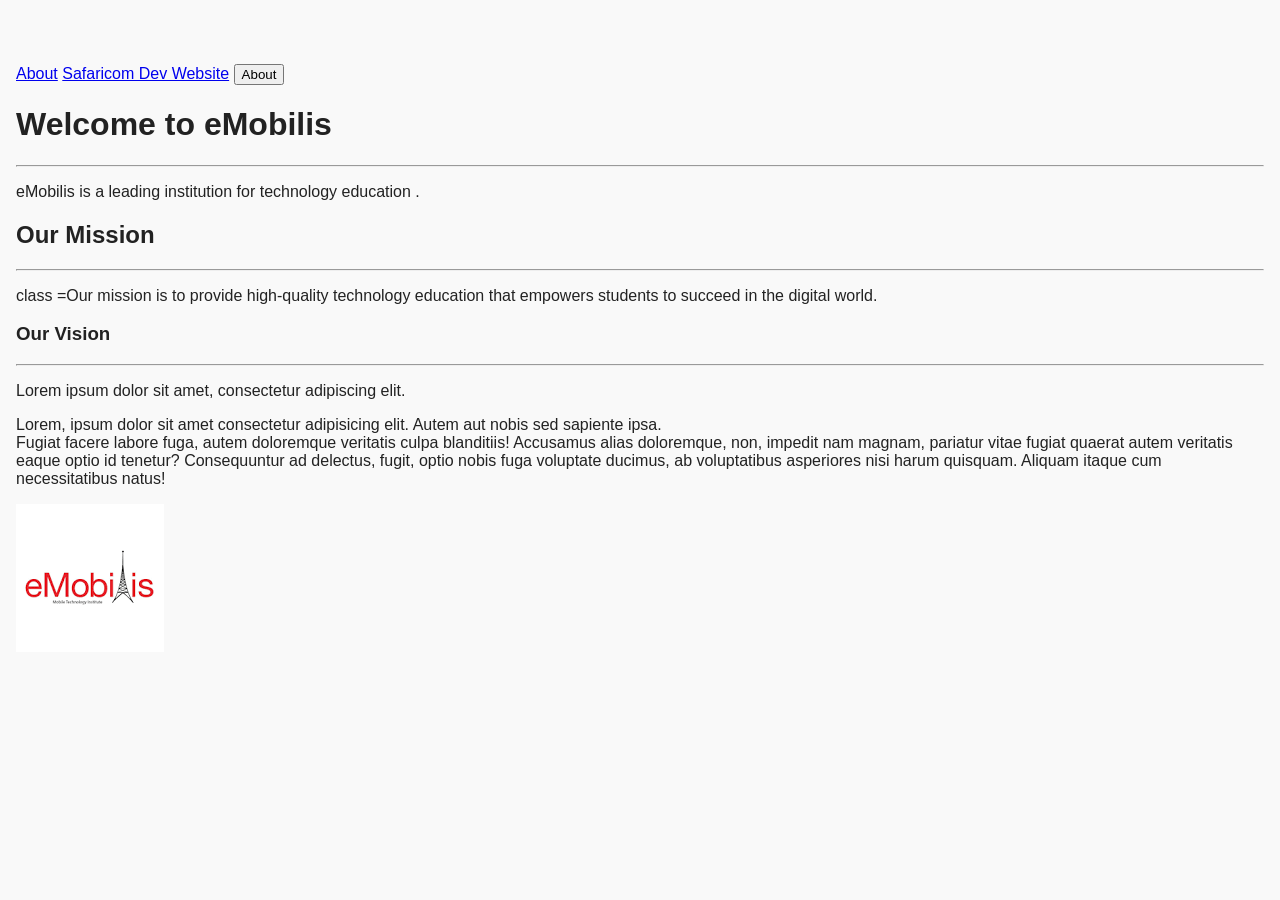
<file: index.html>
<!DOCTYPE html>
<html lang="en">
<head>
    <meta charset="UTF-8">
    <meta name="viewport" content="width=device-width, initial-scale=1.0">
    <title>Home</title>
    <link rel="stylesheet" href="assets/styles/main.css">
</head>
<body>
    <a href="about.html">About</a>
    <a href="https://developer.safaricom.co.ke/" target="_blank">Safaricom Dev Website</a>
   <button onclick="location.href='about.html'">About</button>
    <h1 class="heading">Welcome to  eMobilis</h1>
    <hr>
    <p class="first_paragraph">eMobilis is a leading institution for technology education .</p>
    <h2 class="heading">Our Mission</h2>
    <hr>
    <p> class =Our mission is to provide high-quality technology education that empowers students to succeed in the digital world.</p>
    <h3 class="heading">Our Vision</h3>
    <hr>
    <p>Lorem ipsum dolor sit amet, consectetur adipiscing elit.</p>
    <p>Lorem, ipsum dolor sit amet consectetur adipisicing elit. Autem aut nobis sed sapiente ipsa. <br> Fugiat facere labore fuga, autem doloremque veritatis culpa blanditiis! Accusamus alias doloremque, non, impedit nam magnam, pariatur vitae fugiat quaerat autem veritatis eaque optio id tenetur? Consequuntur ad delectus, fugit, optio nobis fuga voluptate ducimus, ab voluptatibus asperiores nisi harum quisquam. Aliquam itaque cum necessitatibus natus!</p>
    <img src="pictures/pics/Untitled.png" alt="School Image">
</body>
</html>
</file>
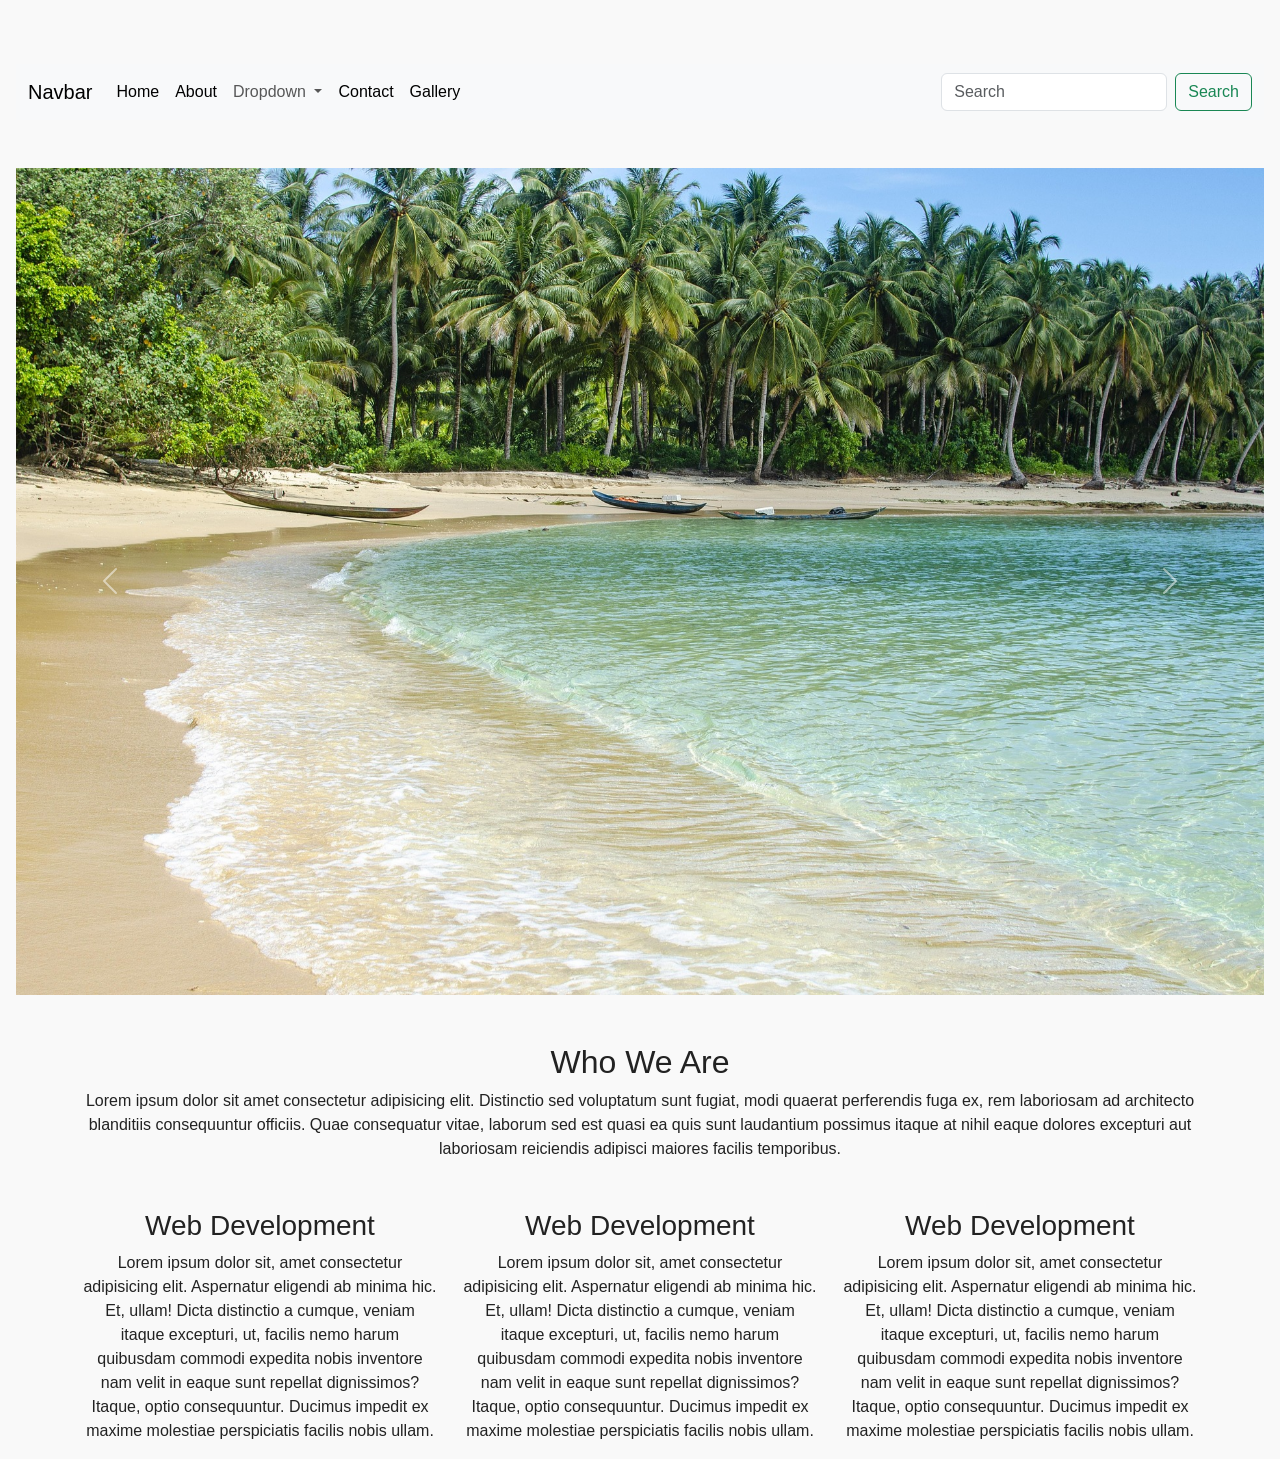
<file: bootstrap.html>
<!DOCTYPE html>
<html lang="en">
<head>
    <meta charset="UTF-8">
    <meta name="viewport" content="width=device-width, initial-scale=1.0">
    <title>Bootstrap</title>
   <link rel="stylesheet"href="assets/styles/bootstrap/css/bootstrap.css">
   <link rel="stylesheet" href="assets/styles/main.css">
</head>
<body>
    <nav class="navbar navbar-expand-lg bg-body-tertiary">
  <div class="container-fluid">
    <a class="navbar-brand" href="#">Navbar</a>
    <button class="navbar-toggler" type="button" data-bs-toggle="collapse" data-bs-target="#navbarSupportedContent" aria-controls="navbarSupportedContent" aria-expanded="false" aria-label="Toggle navigation">
      <span class="navbar-toggler-icon"></span>
    </button>
    <div class="collapse navbar-collapse" id="navbarSupportedContent">
      <ul class="navbar-nav me-auto mb-2 mb-lg-0">
        <li class="nav-item">
          <a class="nav-link active" aria-current="page" href="#">Home</a>
        </li>
        <li class="nav-item">
          <a class="nav-link active" aria-current="page" href="#">About</a>
        </li>
        <li class="nav-item dropdown">
          <a class="nav-link dropdown-toggle" href="#" role="button" data-bs-toggle="dropdown" aria-expanded="false">
            Dropdown
          </a>
          <ul class="dropdown-menu">
            <li><a class="dropdown-item" href="#">Action</a></li>
            <li><a class="dropdown-item" href="#">Another action</a></li>
            <li><hr class="dropdown-divider"></li>
            <li><a class="dropdown-item" href="#">Something else here</a></li>
          </ul>
        </li>
        <li class="nav-item">
          <a class="nav-link active" aria-current="page" href="#">Contact</a>
        </li>
        <li class="nav-item">
          <a class="nav-link active" aria-current="page" href="#">Gallery</a>
        </li>
      </ul>
      <form class="d-flex" role="search">
        <input class="form-control me-2" type="search" placeholder="Search" aria-label="Search"/>
        <button class="btn btn-outline-success" type="submit">Search</button>
      </form>
    </div>
  </div>
</nav>
<div id="carouselExample" class="carousel slide mt-5">
  <div class="carousel-inner">
    <div class="carousel-item active">
      <img src="assets/images/svensonx-indonesian-beach-4823944_1920.jpg" class="d-block w-100" alt="...">
    </div>
    <div class="carousel-item">
      <img src="assets/images/nickype-water-4029433_1920.jpg" class="d-block w-100" alt="...">
    </div>
    <div class="carousel-item">
      <img src="assets/images/web3525-palm-tree-2445107_1920.jpg" class="d-block w-100" alt="...">
    </div>
    <div class="carousel-item">
      <img src="assets/images/hans-sunrise-1959227_1920.jpg" class="d-block w-100" alt="...">
    </div>
    <div class="carousel-item">
      <img src="assets/images/kordi_vahle-cabin-2961098_1920.jpg" class="d-block w-100" alt="...">
    </div>
    <div class="carousel-item">
      <img src="assets/images/nickype-sunset-5755432_1920.jpg" class="d-block w-100" alt="...">
    </div>
  </div>
  <button class="carousel-control-prev" type="button" data-bs-target="#carouselExample" data-bs-slide="prev">
    <span class="carousel-control-prev-icon" aria-hidden="true"></span>
    <span class="visually-hidden">Previous</span>
  </button>
  <button class="carousel-control-next" type="button" data-bs-target="#carouselExample" data-bs-slide="next">
    <span class="carousel-control-next-icon" aria-hidden="true"></span>
    <span class="visually-hidden">Next</span>
  </button>
</div>
<section class="container my-5">
<h2 class="text-center">Who We Are</h2>
<p class="text-center">Lorem ipsum dolor sit amet consectetur adipisicing elit. Distinctio sed voluptatum sunt fugiat, modi quaerat perferendis fuga ex, rem laboriosam ad architecto blanditiis consequuntur officiis. Quae consequatur vitae, laborum sed est quasi ea quis sunt laudantium possimus itaque at nihil eaque dolores excepturi aut laboriosam reiciendis adipisci maiores facilis temporibus.</p>
</section>

<section>
  <div class="container">
    <div class="row">
       <div class="col-md-4 col-4 col-sm-4">
      <h3 class="text-center">Web Development</h3>
      <p class="text-center">Lorem ipsum dolor sit, amet consectetur adipisicing elit. Aspernatur eligendi ab minima hic. Et, ullam! Dicta distinctio a cumque, veniam itaque excepturi, ut, facilis nemo harum quibusdam commodi expedita nobis inventore nam velit in eaque sunt repellat dignissimos? Itaque, optio consequuntur. Ducimus impedit ex maxime molestiae perspiciatis facilis nobis ullam.</p>
    </div>
        <div class="col-md-4 col-4 col-sm-4">
      <h3 class="text-center">Web Development</h3>
      <p class="text-center">Lorem ipsum dolor sit, amet consectetur adipisicing elit. Aspernatur eligendi ab minima hic. Et, ullam! Dicta distinctio a cumque, veniam itaque excepturi, ut, facilis nemo harum quibusdam commodi expedita nobis inventore nam velit in eaque sunt repellat dignissimos? Itaque, optio consequuntur. Ducimus impedit ex maxime molestiae perspiciatis facilis nobis ullam.</p>
    </div>
        <div class="col-md-4 col-4 col-sm-4">
      <h3 class="text-center">Web Development</h3>
      <p class="text-center">Lorem ipsum dolor sit, amet consectetur adipisicing elit. Aspernatur eligendi ab minima hic. Et, ullam! Dicta distinctio a cumque, veniam itaque excepturi, ut, facilis nemo harum quibusdam commodi expedita nobis inventore nam velit in eaque sunt repellat dignissimos? Itaque, optio consequuntur. Ducimus impedit ex maxime molestiae perspiciatis facilis nobis ullam.</p>
    </div>
  </div>
</section>
<script src="assets/styles/bootstrap/js/bootstrap.bundle.js"></script>
</body>
</html>
</file>
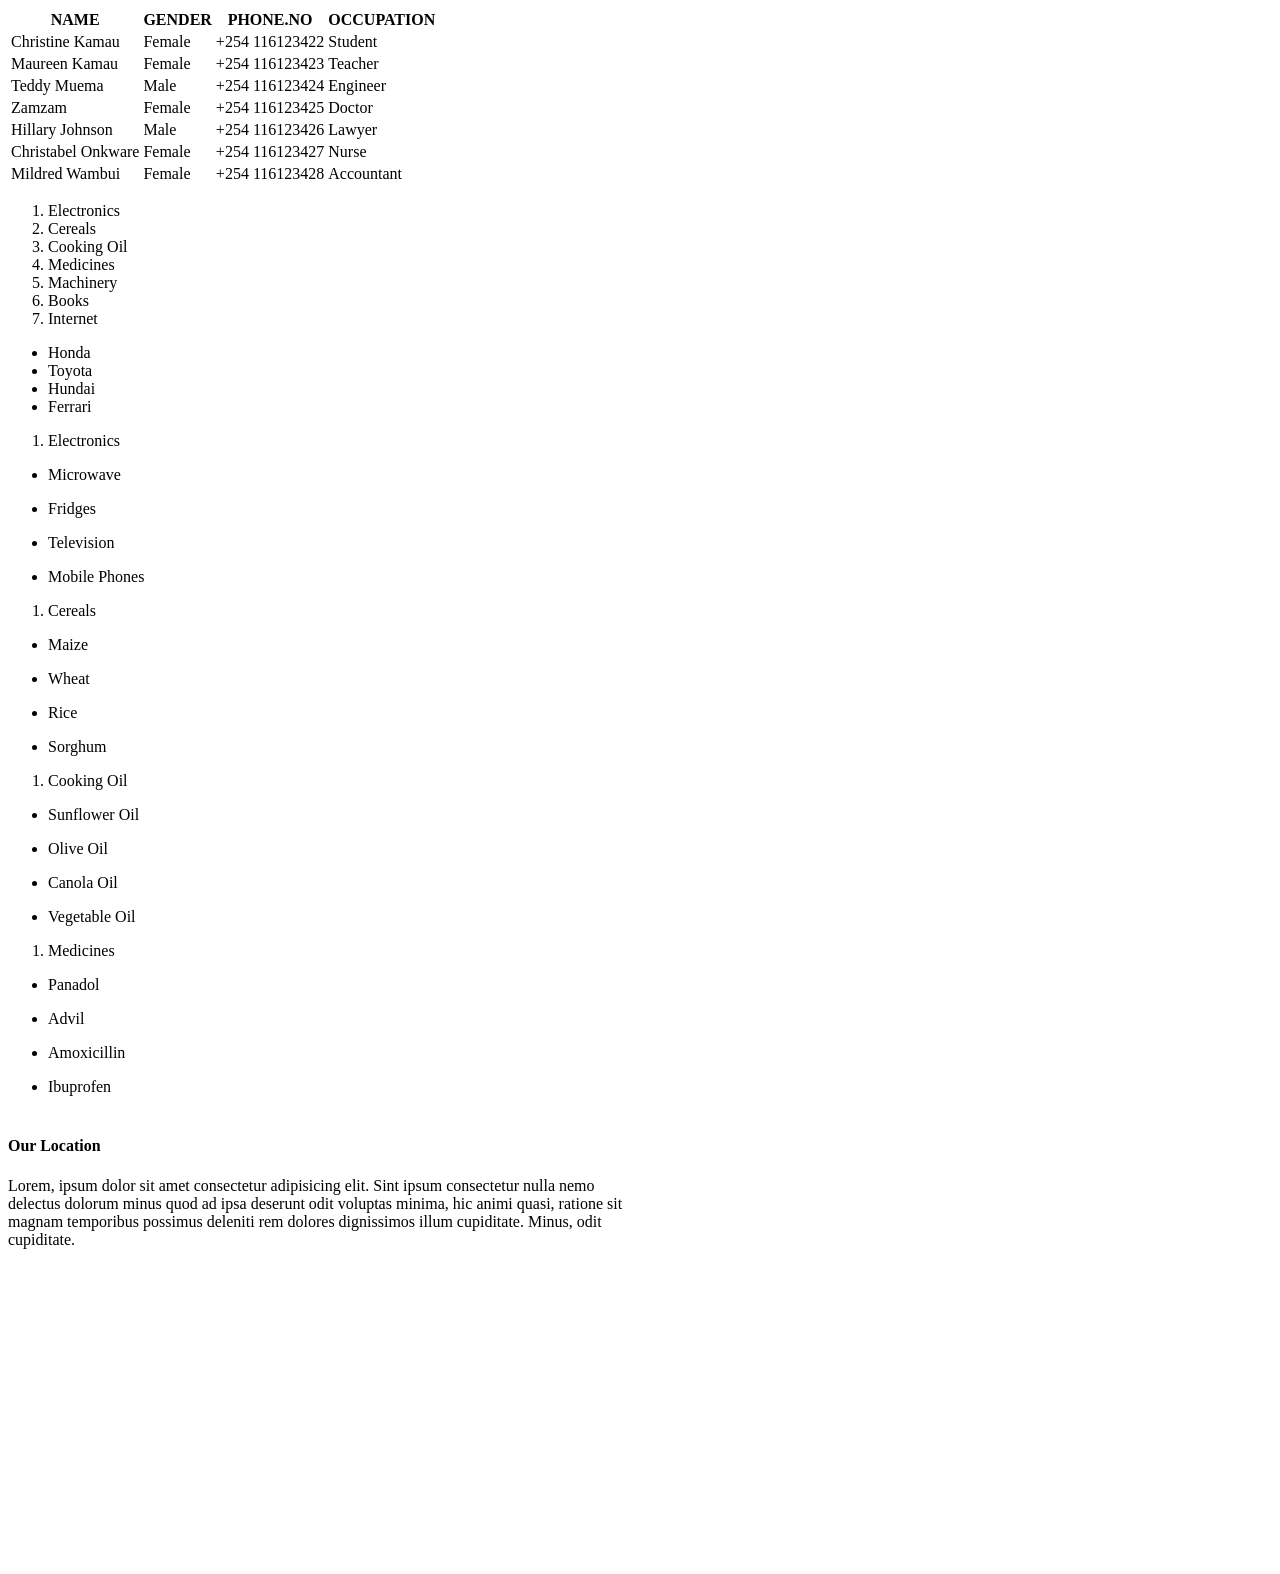
<file: contact.html>
<!DOCTYPE html>
<html lang="en">
<head>
    <meta charset="UTF-8">
    <meta name="viewport" content="width=device-width, initial-scale=1.0">
    <title>Contact</title>
    <style>
        .contact-location {
            display: flex;
            align-items: flex-start;
            justify-content: space-between;
            gap: 24px;
            margin-top: 20px;
        }

        .contact-text {
            flex: 1;
            text-align: left;
        }

        .contact-map {
            flex: 1;
            display: flex;
            justify-content: flex-end;
        }

        .contact-map iframe {
            width: 100%;
            max-width: 600px;
            height: 450px;
            border: 0;
        }
    </style>
</head>
<body>
    <table>
        <thead>
            <tr>
                <th>NAME</th>
                <th>GENDER</th>
                <th>PHONE.NO</th>
                <th>OCCUPATION</th>
            </tr>
        </thead>
        <tbody>
            <tr>
                <td> Christine Kamau</td>
                <td>Female</td>
                <td>+254 116123422</td>
                <td>Student</td>
            </tr>
             <tr>
                <td> Maureen Kamau</td>
                <td>Female</td>
                <td>+254 116123423</td>
                <td>Teacher</td>
            </tr>
             <tr>
                <td> Teddy Muema</td>
                <td>Male</td>
                <td>+254 116123424</td>
                <td>Engineer</td>
            </tr>
             <tr>
                <td> Zamzam</td>
                <td>Female</td>
                <td>+254 116123425</td>
                <td>Doctor</td>
            </tr>
             <tr>
                <td> Hillary Johnson</td>
                <td>Male</td>
                <td>+254 116123426</td>
                <td>Lawyer</td>
            </tr>
                <tr>
                <td>Christabel Onkware</td>
                <td>Female</td>
                <td>+254 116123427</td>
                <td>Nurse</td>
                </tr>
            <tr>
                <td>Mildred Wambui</td>
                <td>Female</td>
                <td>+254 116123428</td>
                <td>Accountant</td>
            </tr>
        </tbody>
    </table>
    <ol>  
        <li>Electronics </li>
        <li>Cereals</li>
        <li>Cooking Oil</li>
        <li>Medicines</li>
        <li>Machinery</li>
        <li>Books</li>
        <li>Internet</li>
    </ol>
    <ul>
        <li> Honda</li>
        <li>Toyota</li>
        <li>Hundai</li>
        <li>Ferrari</li>
    </ul>
    <ol>
        <li>Electronics</li></ol>
  <ul>
        <li>Microwave</li></ul>
        <ul>
        <li>Fridges</li></ul>
        <ul>
        <li>Television</li></ul>
        <ul>
        <li>Mobile Phones</li></ul>
     <ol>
        <li>Cereals</li>
    </ol> 
    <ul>
        <li>Maize</li></ul>
        <ul>
        <li>Wheat</li></ul>
        <ul>
        <li>Rice</li></ul>
        <ul>
        <li>Sorghum</li></ul>
     <ol>
        <li>Cooking Oil</li> 
    </ol> 
    <ul>
        <li>Sunflower Oil</li></ul>
        <ul>
        <li>Olive Oil</li></ul>
        <ul>
        <li>Canola Oil</li></ul>
        <ul>
        <li>Vegetable Oil</li></ul>
     <ol>
        <li>Medicines</li>   
     </ol>
    <ul>
        <li>Panadol</li></ul>
        <ul>
        <li>Advil</li></ul>
        <ul>
        <li>Amoxicillin</li></ul>
        <ul>
        <li>Ibuprofen</li> 
    </ul>

        <section>
            <div class="contact-location">
                <div class="contact-text">
                    <h4>Our Location</h4>
                    <p>Lorem, ipsum dolor sit amet consectetur adipisicing elit. Sint ipsum consectetur nulla nemo delectus dolorum minus quod ad ipsa deserunt odit voluptas minima, hic animi quasi, ratione sit magnam temporibus possimus deleniti rem dolores dignissimos illum cupiditate. Minus, odit cupiditate.</p>
                </div>

                <div class="contact-map">
                    <iframe src="https://www.google.com/maps/embed?pb=!1m18!1m12!1m3!1d3988.8462962785025!2d36.79813531128967!3d-1.264760798717866!2m3!1f0!2f0!3f0!3m2!1i1024!2i768!4f13.1!3m3!1m2!1s0x182f1741d28f6777%3A0xc89ebb559b0da912!2seMobilis%20Technology%20Training%20Institute!5e0!3m2!1sen!2ske!4v1780646040485!5m2!1sen!2ske" allowfullscreen="" loading="lazy" referrerpolicy="no-referrer-when-downgrade"></iframe>
                </div>
            </div>
        </section>
</body>
</html>
</file>
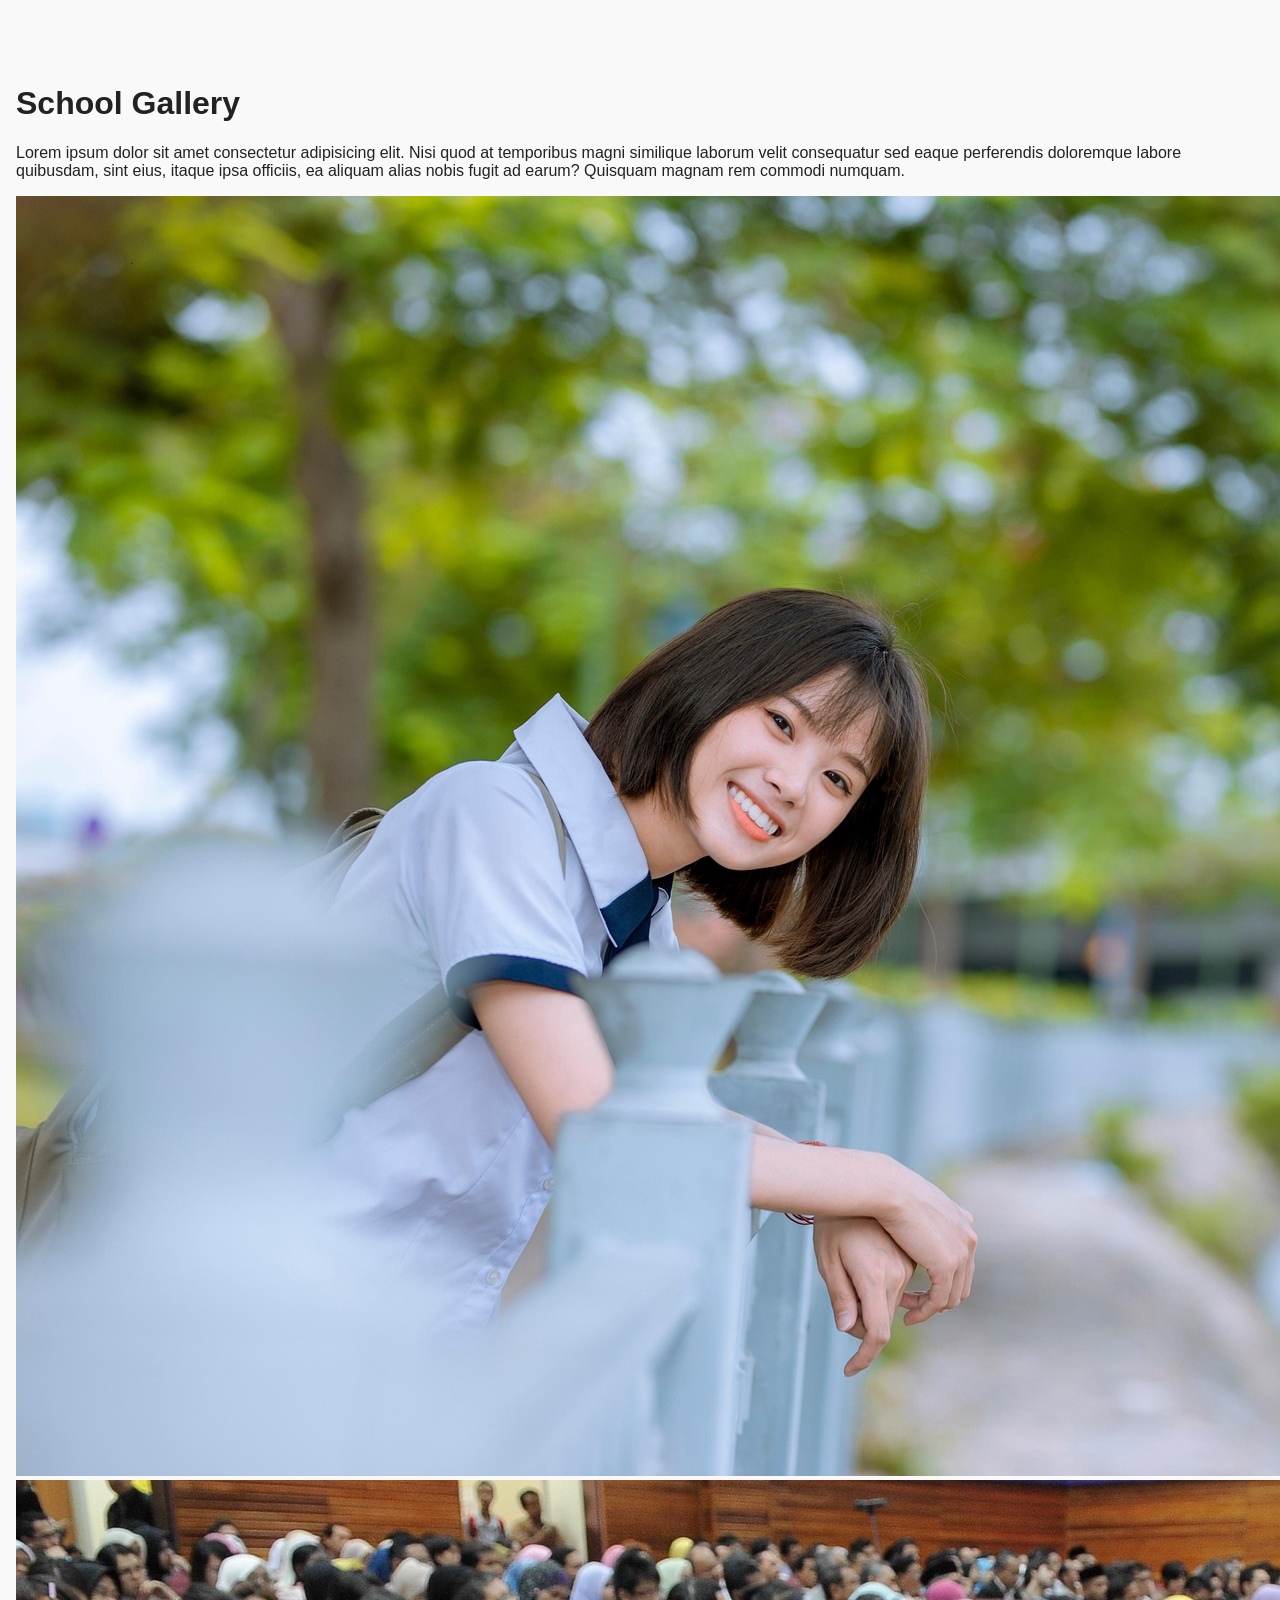
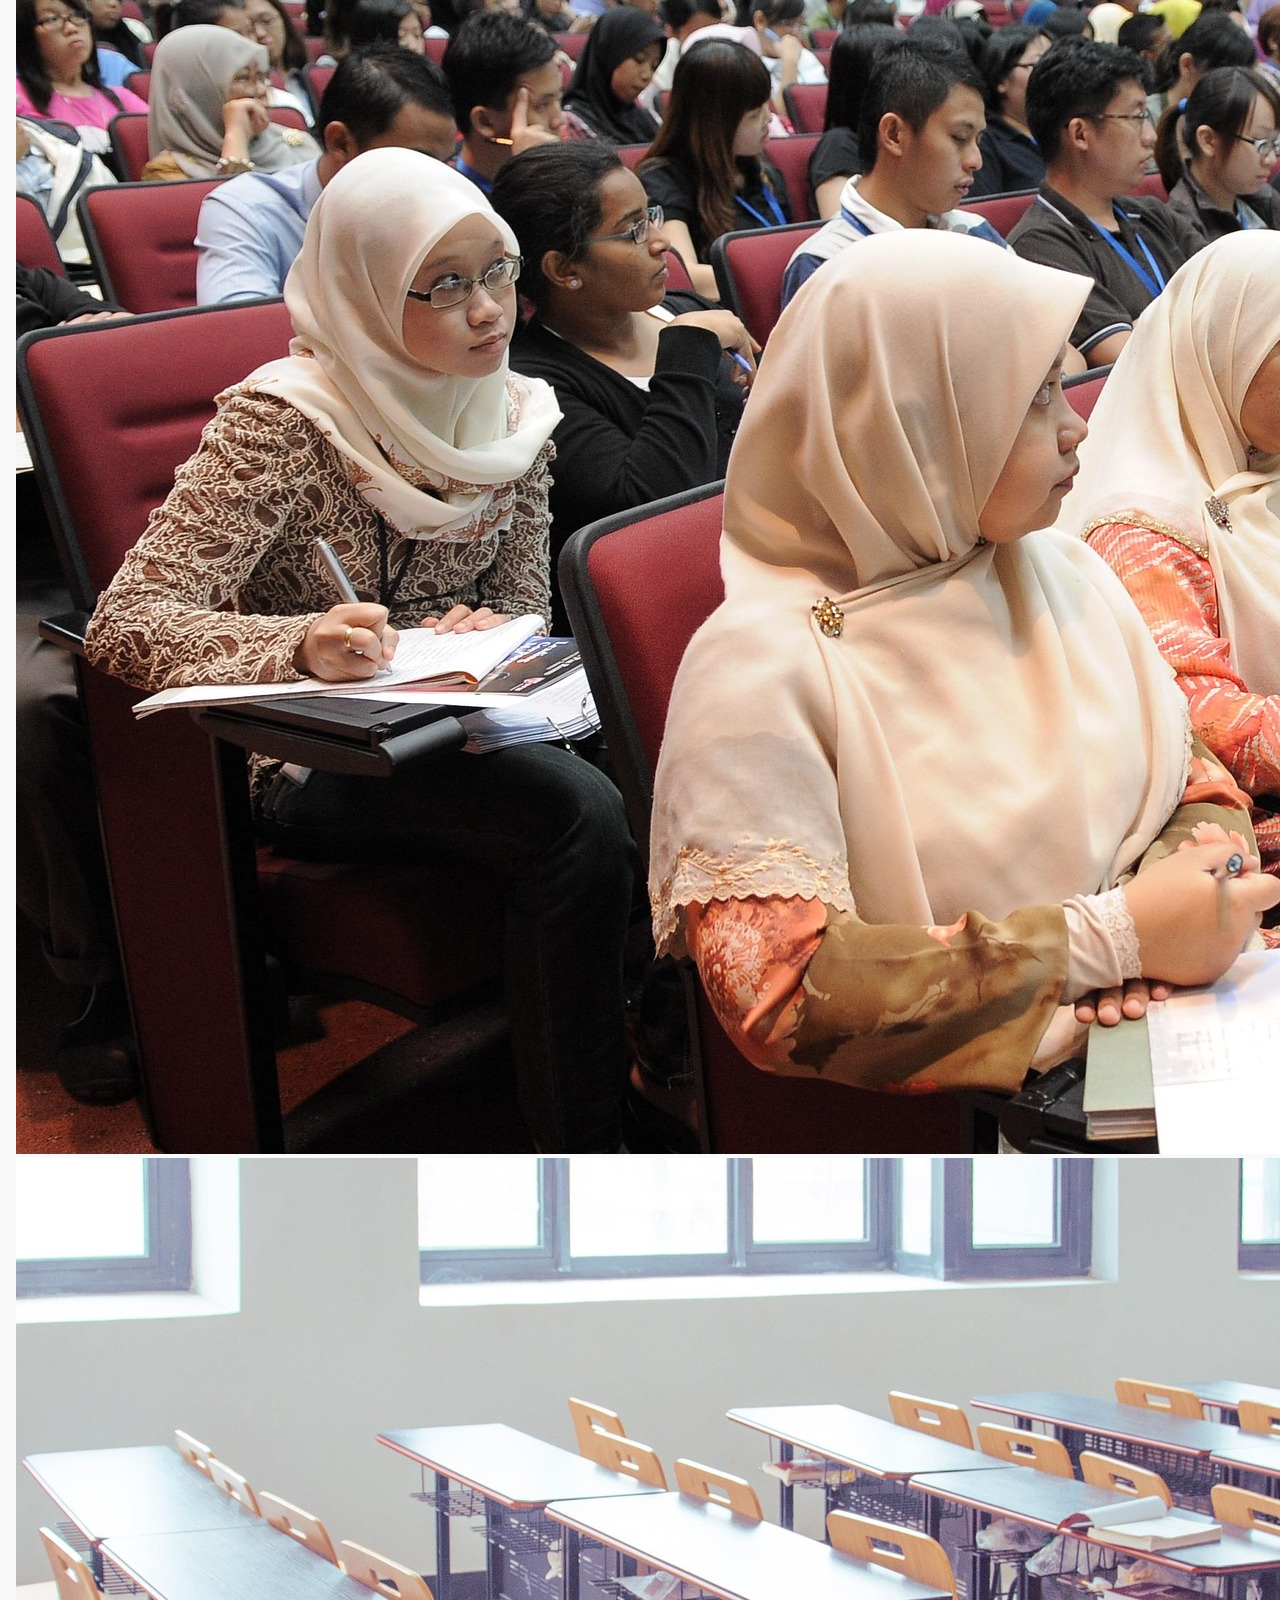
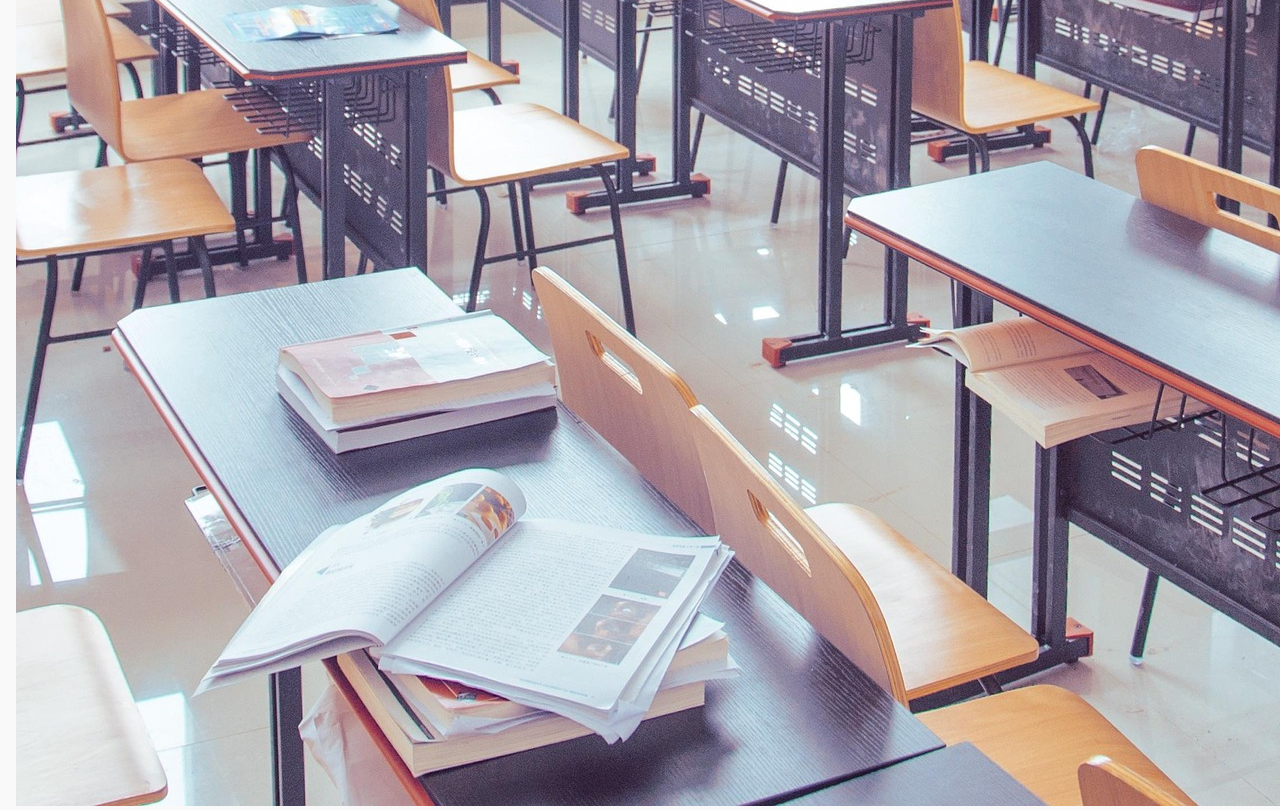
<file: gallery.html>
<!DOCTYPE html>
<html lang="en">
<head>
    <meta charset="UTF-8">
    <meta name="viewport" content="width=device-width, initial-scale=1.0">
    <title>Gallery</title>
    <link rel="stylesheet" href="assets/styles/main.css">
</head>
<body>
   <h1>School Gallery</h1>
   <p>Lorem ipsum dolor sit amet consectetur adipisicing elit. Nisi quod at temporibus magni similique laborum velit consequatur sed eaque perferendis doloremque labore quibusdam, sint eius, itaque ipsa officiis, ea aliquam alias nobis fugit ad earum? Quisquam magnam rem commodi numquam.</p>
   <img src="assets/images/caihuuthanh-girl-6210483_1920.jpg" alt="School Image">
   <img src="assets/images/felixioncool-lecture-385357_1920.jpg" alt="School Image">
    <img src="assets/images/sanjiang-classroom-2787754_1920.jpg" alt="School Image">
</body>
</html>
</file>
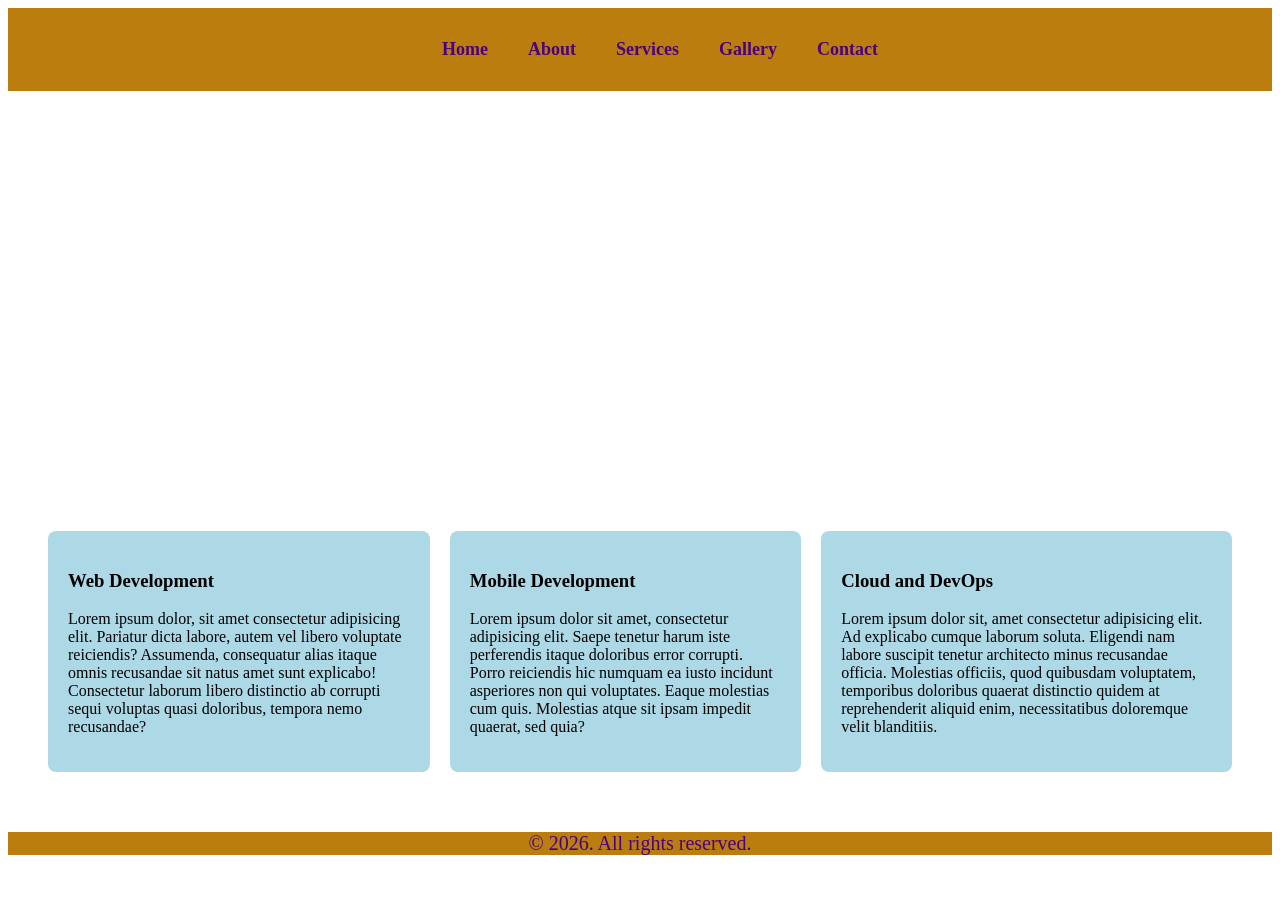
<file: landing.html>
<!DOCTYPE html>
<html lang="en">
<head>
    <meta charset="UTF-8">
    <meta name="viewport" content="width=device-width, initial-scale=1.0">
    <title>Home</title>
    <style>
        nav{
            background-color:rgb(187, 126, 14); 
            padding: 15px;
           
        }
        nav ul{
            list-style: none;
            display: flex;
            justify-content: center;
        }
       nav ul  li{
            margin: 0 20px;
        }
        nav ul li a{
            text-decoration: none;
            color: indigo;
            font-size: 18px;
            font-weight: bold;
        }
        nav ul li a:hover{
            color: blue;
        }

        .hero{
          height: 400px;
          background-image: url('https://plus.unsplash.com/premium_photo-1679103327202-44d4e2842f2f?w=500&auto=format&fit=crop&q=60&ixlib=rb-4.1.0&ixid=M3wxMjA3fDB8MHxzZWFyY2h8OTd8fGdhbGF4eSUyMGltYWdlc3xlbnwwfHwwfHx8MA%3D%3D');
          background-size: cover;
          background-position: center;
          display: flex;
          justify-content: center;
          align-items: center;
          text-align: center;
          color: white;
         font-size: 36px;
         font-weight: bold;
         font-family: new times roman;
        }
        .content{
            display:flex;
            gap: 20px;
            padding: 40px;
            font-family: Algerian;
            font-size: 16px;
        }
        .column{
            background-color:lightblue;
             padding: 20px;
            padding: 20px;
            border-radius: 8px;
            
        }
        footer{
            background-color:rgb(187, 126, 14);
            color: indigo;
            text-align: center;
            font-size: 20px;
        }
    </style>
</head>
<body>
    <nav>
        <ul>
            <li><a href="">Home</a></li>
             <li><a href="">About</a></li>
             <li><a href="">Services</a></li>
             <li><a href="">Gallery</a></li>
              <li><a href="">Contact</a></li>
        </ul>
    </nav>
    <section class="hero">
        <h1>Welcome to My Website</h1>
    </section>
    <section class="content">
        <div class="column">
        <h3>Web Development</h3>
        <p>Lorem ipsum dolor, sit amet consectetur adipisicing elit. Pariatur dicta labore, autem vel libero voluptate reiciendis? Assumenda, consequatur alias itaque omnis recusandae sit natus amet sunt explicabo! Consectetur laborum libero distinctio ab corrupti sequi voluptas quasi doloribus, tempora nemo recusandae?</p>
        </div>
         <div class="column">
        <h3>Mobile Development</h3>
        <p>Lorem ipsum dolor sit amet, consectetur adipisicing elit. Saepe tenetur harum iste perferendis itaque doloribus error corrupti. Porro reiciendis hic numquam ea iusto incidunt asperiores non qui voluptates. Eaque molestias cum quis. Molestias atque sit ipsam impedit quaerat, sed quia?</p>
        </div>
         <div class="column">   
        <h3>Cloud and DevOps</h3>
        <p>Lorem ipsum dolor sit, amet consectetur adipisicing elit. Ad explicabo cumque laborum soluta. Eligendi nam labore suscipit tenetur architecto minus recusandae officia. Molestias officiis, quod quibusdam voluptatem, temporibus doloribus quaerat distinctio quidem at reprehenderit aliquid enim, necessitatibus doloremque velit blanditiis.</p>
        </div>
    </section>
    <footer>
        <p>&copy; 2026. All rights reserved.</p>
    </footer>
        
</body>
</html>
</file>
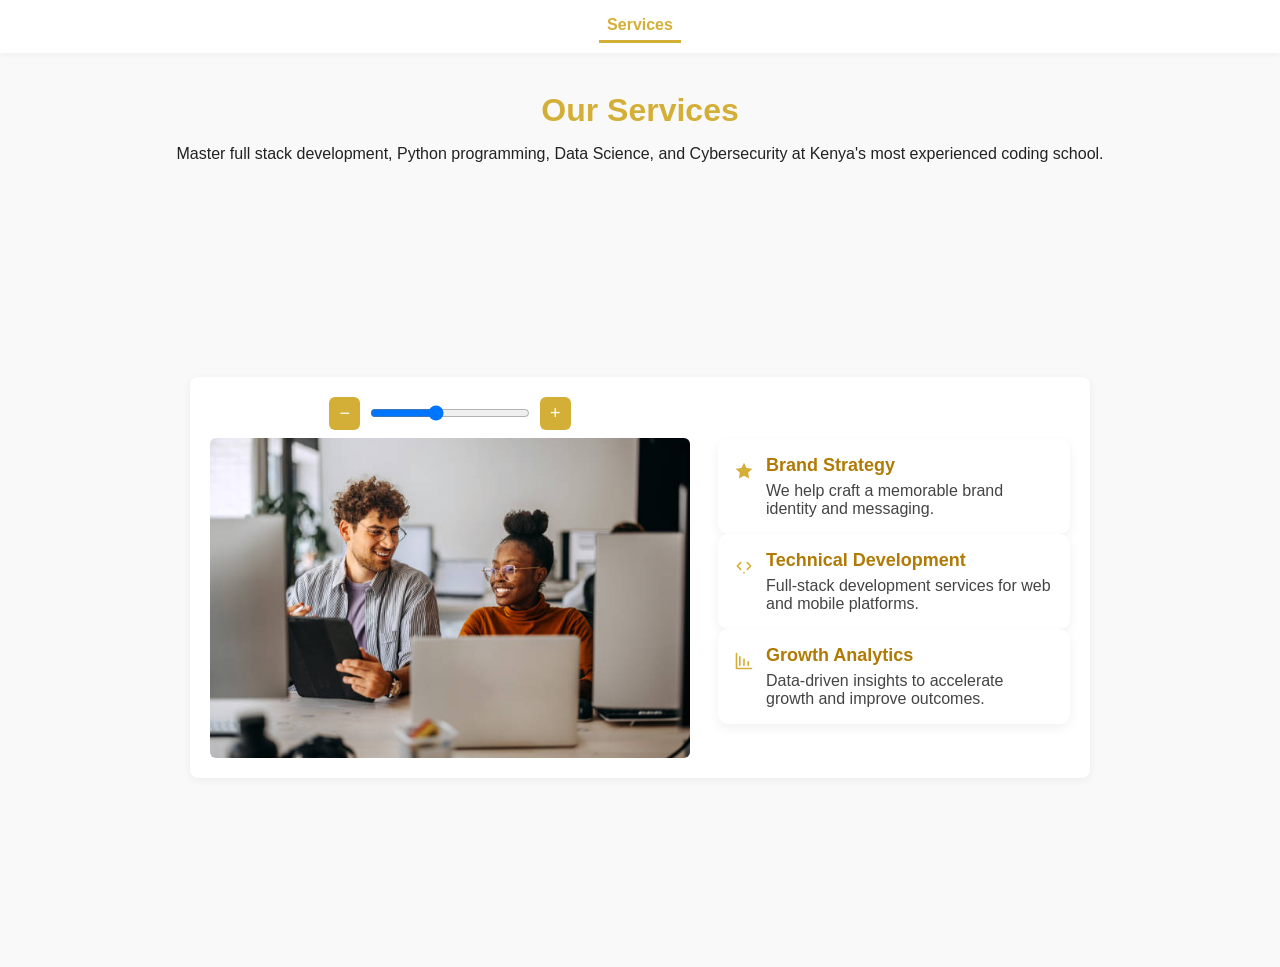
<file: services.html>
<!DOCTYPE html>
<html lang="en">
<head>
    <meta charset="UTF-8">
    <meta name="viewport" content="width=device-width, initial-scale=1.0">
    <title>School Website - Services</title>
    <link rel="stylesheet" href="assets/styles/main.css">
</head>
<body>
    <header>
        <h1 style="text-align: center;">Our Services</h1>
        <p style="text-align: center;">Master full stack development, Python programming, Data Science, and Cybersecurity at Kenya's most experienced coding school.</p>
    </header>
        <nav class="main-nav">
            <ul>
                <li><a href="services.html" class="active">Services</a></li>
            </ul>
        </nav>
    <main>
        <section class="services-container">
            <div class="services-image">
                <div class="image-controls">
                    <button id="zoom-out" aria-label="Zoom out">−</button>
                    <input id="zoom-range" type="range" min="200" max="900" value="480">
                    <button id="zoom-in" aria-label="Zoom in">+</button>
                </div>
                <img id="service-image" src="assets/images/school.jpg" alt="School image" style="width:480px">
            </div>
            <div class="services-list">
                <ul>
                    <li class="service-item">
                        <span class="icon icon-brand" aria-hidden="true">
                            <svg viewBox="0 0 24 24" fill="none" xmlns="http://www.w3.org/2000/svg">
                                <path d="M12 2L15.09 8.26L22 9.27L17 14.14L18.18 21.02L12 17.77L5.82 21.02L7 14.14L2 9.27L8.91 8.26L12 2Z" fill="currentColor"/>
                            </svg>
                        </span>
                        <div class="service-content">
                            <h3>Brand Strategy</h3>
                            <p>We help craft a memorable brand identity and messaging.</p>
                        </div>
                    </li>
                    <li class="service-item">
                        <span class="icon icon-dev" aria-hidden="true">
                            <svg viewBox="0 0 24 24" fill="none" xmlns="http://www.w3.org/2000/svg">
                                <path d="M8 16L4 12L8 8" stroke="currentColor" stroke-width="2" stroke-linecap="round" stroke-linejoin="round"/>
                                <path d="M16 16L20 12L16 8" stroke="currentColor" stroke-width="2" stroke-linecap="round" stroke-linejoin="round"/>
                                <path d="M12 20H12.01" stroke="currentColor" stroke-width="2" stroke-linecap="round" stroke-linejoin="round"/>
                            </svg>
                        </span>
                        <div class="service-content">
                            <h3>Technical Development</h3>
                            <p>Full-stack development services for web and mobile platforms.</p>
                        </div>
                    </li>
                    <li class="service-item">
                        <span class="icon icon-analytics" aria-hidden="true">
                            <svg viewBox="0 0 24 24" fill="none" xmlns="http://www.w3.org/2000/svg">
                                <path d="M3 3V21H21" stroke="currentColor" stroke-width="2" stroke-linecap="round" stroke-linejoin="round"/>
                                <path d="M12 17V10" stroke="currentColor" stroke-width="2" stroke-linecap="round" stroke-linejoin="round"/>
                                <path d="M7 17V7" stroke="currentColor" stroke-width="2" stroke-linecap="round" stroke-linejoin="round"/>
                                <path d="M17 17V13" stroke="currentColor" stroke-width="2" stroke-linecap="round" stroke-linejoin="round"/>
                            </svg>
                        </span>
                        <div class="service-content">
                            <h3>Growth Analytics</h3>
                            <p>Data-driven insights to accelerate growth and improve outcomes.</p>
                        </div>
                    </li>
                </ul>
            </div>
        </section>
    </main>
    <script>
        (function(){
            const img = document.getElementById('service-image');
            const range = document.getElementById('zoom-range');
            const btnIn = document.getElementById('zoom-in');
            const btnOut = document.getElementById('zoom-out');

            function setWidth(px){
                px = Math.max(200, Math.min(900, px));
                img.style.width = px + 'px';
                range.value = px;
            }

            range.addEventListener('input', (e)=> setWidth(e.target.value));
            btnIn.addEventListener('click', ()=> setWidth(parseInt(range.value)+40));
            btnOut.addEventListener('click', ()=> setWidth(parseInt(range.value)-40));
        })();
    </script>
    
</body>
</html>
</file>
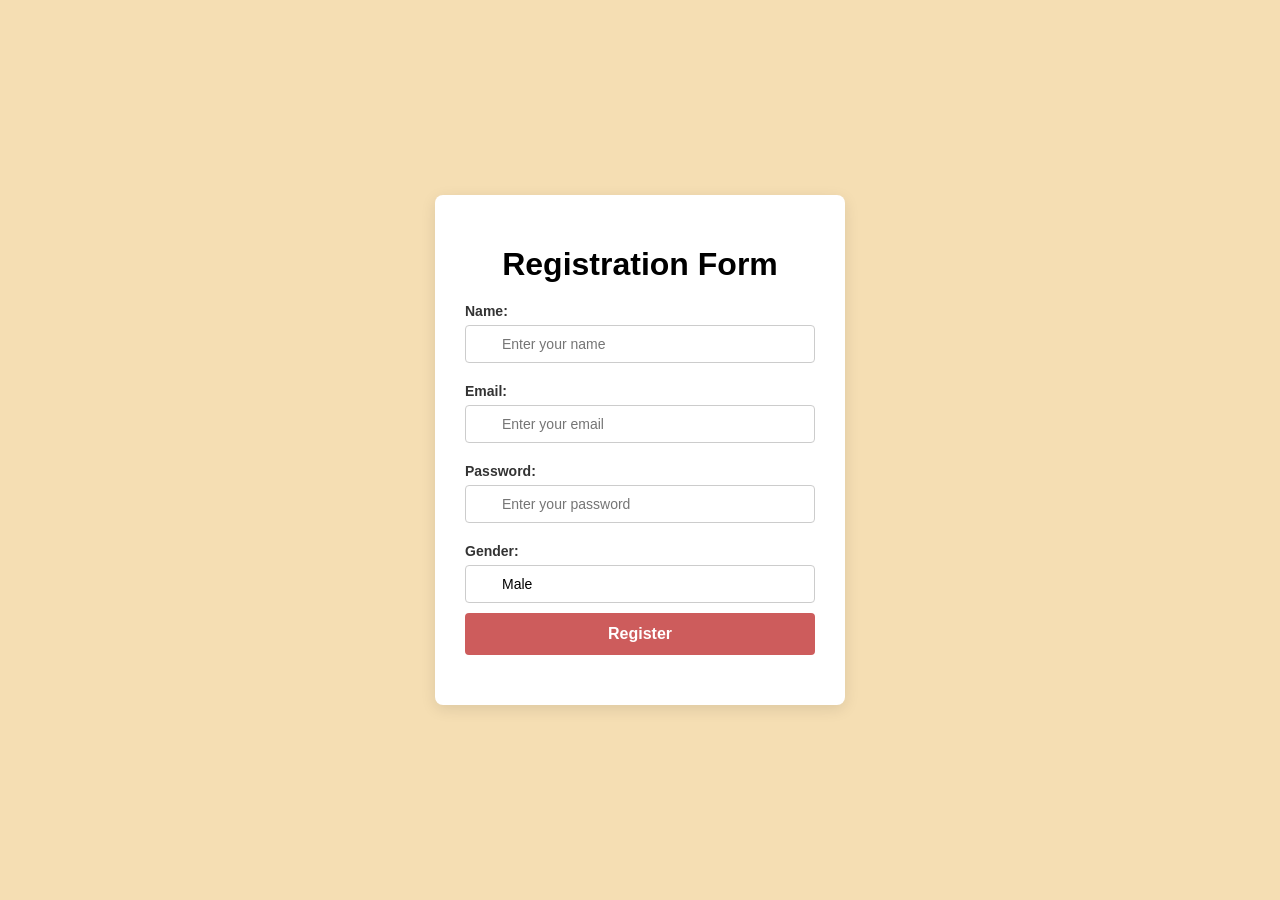
<file: signup.html>
<!DOCTYPE html>
<html lang="en">
<head>
    <meta charset="UTF-8">
    <meta name="viewport" content="width=device-width, initial-scale=1.0">
    <title>Sign Up</title>
   <style>
        body {
            background-color: #f5deb3; /* wheat */
            font-family: 'Segoe UI', Tahoma, Geneva, Verdana, sans-serif;
            display: flex;
            justify-content: center;
            align-items: center;
            height: 100vh;
            margin: 0;
        }
        .form-container {
            width: 350px;
            background-color: white;
            padding: 30px;
            border-radius: 8px;
            box-shadow: 0 4px 15px rgba(0, 0, 0, 0.1);
        }

        .form-group {
            margin-bottom: 20px;
            display: flex;
            flex-direction: column; 
        }

        label {
            font-size: 14px;
            font-weight: 600;
            color: #333;
            margin-bottom: 6px;
        }

    
        .input-container {
            position: relative;
            display: flex;
            align-items: center;
        }

    
        .input-container i {
            position: absolute;
            left: 12px;
            color: #8a8a8a;
            font-size: 14px;
            transition: color 0.3s ease;
            pointer-events: none
        }

        
        input[type="text"],
        input[type="email"],
        input[type="password"],
        select {
            color:black;
            width: 100%;
            padding: 10px 12px 10px 36px; 
            font-size: 14px;
            border: 1px solid #ccc;
            border-radius: 4px;
            box-sizing: border-box;
            transition: border-color 0.3s ease, box-shadow 0.3s ease;
           
            background-color: #fff;
            appearance: none; 
           
        }

        .input-container.select-container::after {
            content: '\f078';
            font-family: 'Font Awesome 6 Free';
            font-weight: 900;
            position: absolute;
            right: 12px;
            color: #8a8a8a;
            pointer-events: none;
        }

        .input-container input:focus, 
        .input-container select:focus {
            border-color: #d2b48c; 
            box-shadow: 0 0 5px rgba(210, 180, 140, 0.5);
        }

        .input-container input:focus ~ i,
        .input-container select:focus ~ i {
            color: #8b5a2b; 
        }

        button {
            width: 100%;
            padding: 12px;
            background-color: indianred; 
            color: white;
            border: none;
            border-radius: 4px;
            font-size: 16px;
            font-weight: bold;
            margin-top: 10px;
        }

        button:hover {
            background-color: #6e4722;
        }
    </style>
</head>
<body>
    <div class="form-container"> 
         <h1 style="text-align: center; margin-bottom: 20px;">Registration Form</h1>
    <form action="" >
        <div class="form-group">
    <label for="name">Name:</label> 
    <input id="name" name="name" type="text" placeholder="Enter your name" required>
        </div>

        <div class="form-group">
    <label for="email">Email:</label>
    <input id="email" name="email" type="email" placeholder="Enter your email" required>
        </div>

        <div class="form-group">
    <label for="password">Password:</label>
    <input id="password" name="password" type="password" placeholder="Enter your password" required>
        </div>

        <div class="form-group">
    <label for="Gender">Gender:</label>
    <select name="gender" id="Gender">
       <option value="male">Male</option>
        <option value="female">Female</option>
        </div>

    </select>
    <div>
    <button>Register</button>
    </form>
    </div>
</body>
</html>
</file>
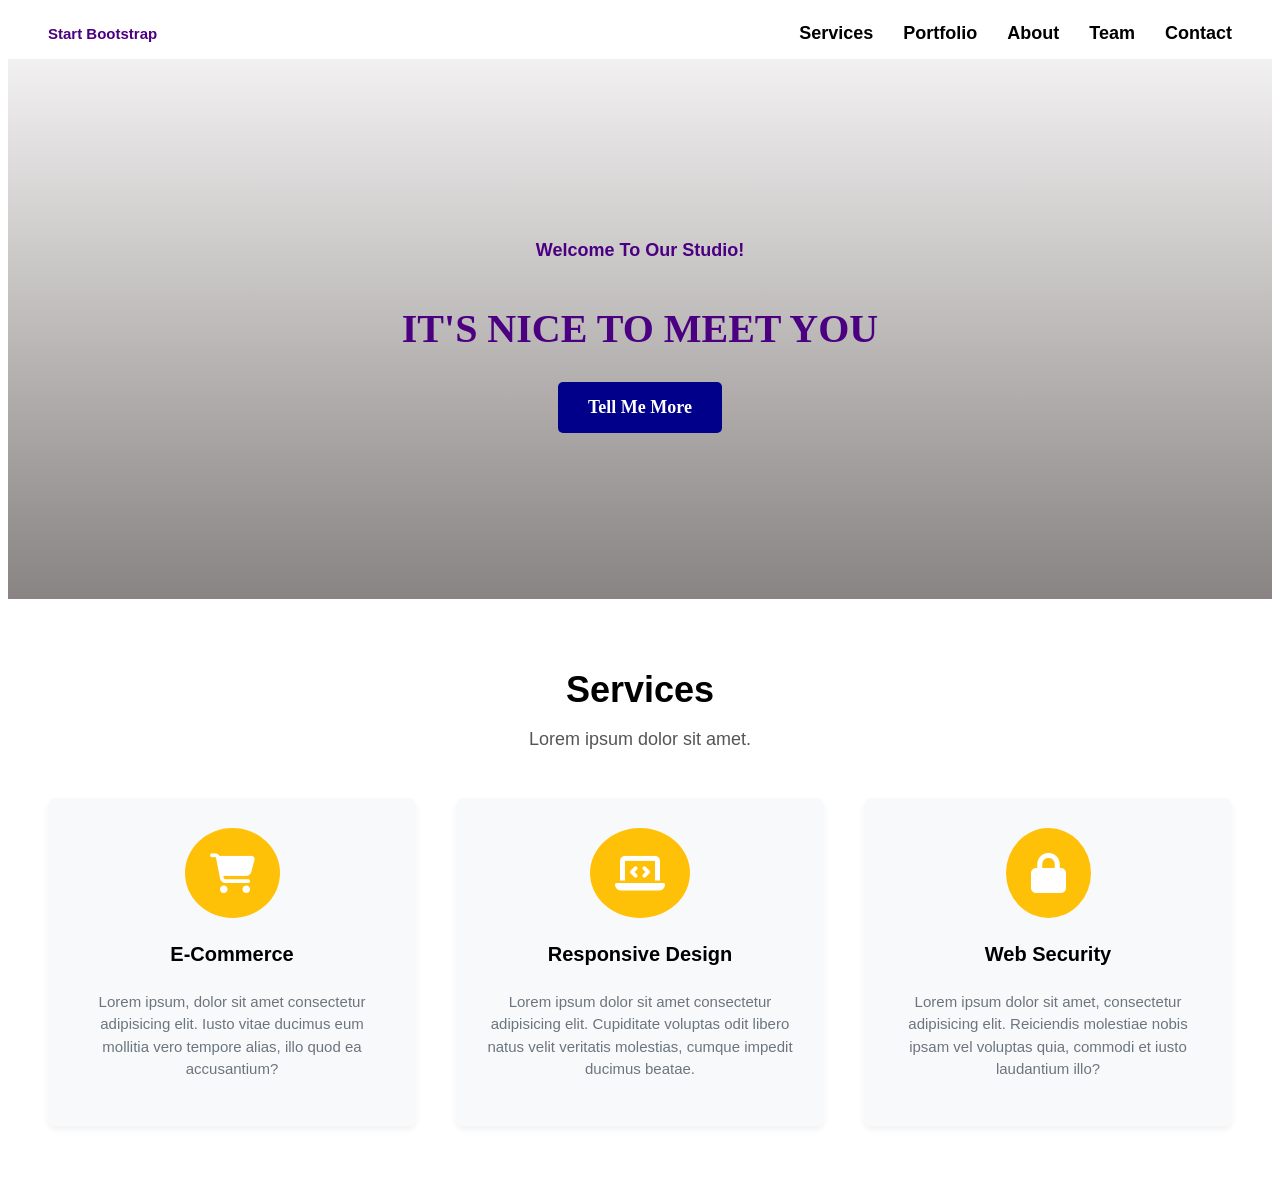
<file: studio.html>
<!DOCTYPE html>
<html lang="en">
<head>
    <meta charset="UTF-8">
    <meta name="viewport" content="width=device-width, initial-scale=1.0">
    <title>Studio Homepage</title>
    <link rel="stylesheet" href="https://cdnjs.cloudflare.com/ajax/libs/font-awesome/6.4.0/css/all.min.css">
    
    <style>
     
        .site-header {
            display: flex;
            justify-content: space-between;
            align-items: center;
            padding: 15px 40px;
            font-family: sans-serif;
        }

        .brand-logo {
            color: indigo;
            font-size: 15px;
            font-weight: bold;
            margin: 0;
        }

        nav ul {
            list-style: none;
            display: flex;
            margin: 0;
            padding: 0;
        }

        nav ul li { 
            margin-left: 30px; 
        }

        nav ul li a {
            text-decoration: none;
            color: black;
            font-size: 18px;
            font-weight: bold;
            transition: color 0.3s;
        }

        nav ul li a:hover {
            color: lightblue;
        }

        
        .hero {
            height: 500px;
            background-image: linear-gradient(rgba(236, 234, 234, 0.7), rgba(87, 79, 79, 0.7)), url('https://plus.unsplash.com/premium_photo-1714618939758-84f1dd5e229c?w=500&auto=format&fit=crop&q=60&ixlib=rb-4.1.0&ixid=M3wxMjA3fDB8MHxzZWFyY2h8NXx8dW5pcXVlJTIwc3R1ZGlvJTIwaW1hZ2VzfGVufDB8fDB8fHww');
            background-size: cover;
            background-position: center;
            display: flex;
            flex-direction: column; 
            justify-content: center;
            align-items: center;
            text-align: center;
            color: indigo;
            font-family: 'Times New Roman', Times, serif;
            padding: 20px;
        }

        .hero h1 {
            font-size: 18px;
            margin-bottom: 10px;
            font-family: Verdana, Geneva, Tahoma, sans-serif;
        }

        .hero h2 {
            font-size: 40px;
            margin-bottom: 30px;
            font-weight: bold;
            font-family: 'algerian', serif;
        }

        .btn {
            padding: 15px 30px;
            color: white;
            background-color: darkblue;
            text-align: center;
            font-size: 18px;
            font-weight: bold;
            text-decoration: none;
            border-radius: 5px;
            transition: background-color 0.3s, color 0.3s;
        }

        .btn:hover {
            background-color: lightblue;
            color: black;
        }

        
        .services-header {
            text-align: center;
            padding: 40px 0 10px 0;
            font-family: Arial, sans-serif;
        }
        
        .services-header h2 {
            font-size: 36px;
            color: black;
            margin-bottom: 10px;
            font-weight: bold;
        }
        
        .services-header p {
            font-size: 18px;
            color: #555;
        }

        
        .services-container {
            display: flex;
            justify-content: center;
            gap: 40px; 
            padding: 20px 40px 60px 40px; 
            font-family: sans-serif;
        }

        .service-box {
            background-color: #f8f9fa; 
            padding: 30px;
            border-radius: 8px;
            text-align: center;
            flex: 1;
            max-width: 350px;
            box-shadow: 0 4px 6px rgba(0,0,0,0.05); 
        }

        .service-box h3 {
            font-size: 20px;
            font-weight: bold;  
            margin: 15px 0;
            color: black;
            padding: 10px;
        }

        .service-box p {
            font-size: 15px;
            line-height: 1.5;
            color: #6c757d;
        }
        
        .service-box i {
            font-size: 40px;
            background-color: #ffc107;
            color: white;
            padding: 25px;
            border-radius: 50%;
            transition: background-color 0.3s, color 0.3s;
        }
    </style>
</head>
<body>
    <header class="site-header">
        <h1 class="brand-logo">Start Bootstrap</h1>
        <nav>
            <ul>
                <li><a href="">Services</a></li>
                <li><a href="">Portfolio</a></li>
                <li><a href="">About</a></li>
                <li><a href="">Team</a></li>
                <li><a href="">Contact</a></li>
            </ul>
        </nav>
    </header>
    <section class="hero">
        <h1>Welcome To Our Studio!</h1>
        <h2>IT'S NICE TO MEET YOU</h2>
        <a href="" class="btn">Tell Me More</a>
    </section>
    <section class="services-header">
        <h2>Services</h2>
        <p>Lorem ipsum dolor sit amet.</p>
    </section>
    <section class="services-container">
        <div class="service-box">
            <i class="fa-solid fa-cart-shopping"></i>
            <h3>E-Commerce</h3>
            <p>Lorem ipsum, dolor sit amet consectetur adipisicing elit. Iusto vitae ducimus eum mollitia vero tempore alias, illo quod ea accusantium?</p>
        </div>

        <div class="service-box">
            <i class="fa-solid fa-laptop-code"></i>
            <h3>Responsive Design</h3>
            <p>Lorem ipsum dolor sit amet consectetur adipisicing elit. Cupiditate voluptas odit libero natus velit veritatis molestias, cumque impedit ducimus beatae.</p>
        </div>

        <div class="service-box">
            <i class="fa-solid fa-lock"></i>
            <h3>Web Security</h3>
            <p>Lorem ipsum dolor sit amet, consectetur adipisicing elit. Reiciendis molestiae nobis ipsam vel voluptas quia, commodi et iusto laudantium illo?</p>
        </div>
    </section>

</body>
</html>
</file>
<file: assets/styles/main.css>
/* Basic page styles */
body {
	font-family: Arial, Helvetica, sans-serif;
	margin: 0;
	padding: 0 16px 0 16px;
	color: #222;
	background: #f9f9f9;
	padding-top: 64px; /* reserve space for fixed nav */
}

header {
	padding: 28px 0 8px;
}

header h1 {
	margin: 0;
	font-size: 32px;
	color: #d4af37;
}

.main-nav {
	position: fixed;
	top: 0;
	left: 0;
	width: 100%;
	background: #fff;
	z-index: 1000;
	box-shadow: 0 2px 6px rgba(0,0,0,0.04);
}

.main-nav ul {
	list-style: none;
	padding: 10px 16px;
	margin: 0;
	display: flex;
	gap: 18px;
	justify-content: center;
	align-items: center;
}

.main-nav a {
	color: #333;
	text-decoration: none;
	font-weight: 600;
	padding: 6px 8px;
	display: inline-block;
}

.main-nav a.active {
	color: #d4af37;
	border-bottom: 3px solid #d4af37;
	padding-bottom: 6px;
}

.main-nav a:hover {
	color: #b07a04;
}

.intro {
	max-width: 900px;
	margin: 12px auto 18px;
	text-align: center;
}

.intro p {
	margin: 0;
	color: #333;
	font-size: 18px;
	line-height: 1.5;
}

.services-container {
	display: flex;
	gap: 28px;
	align-items: center;
	justify-content: center;
	max-width: 1000px;
	margin: 24px auto;
	background: #fff;
	padding: 20px;
	box-shadow: 0 2px 8px rgba(0,0,0,0.06);
	border-radius: 8px;
}

/* center the services block vertically on the page */
main {
	display: flex;
	align-items: center;
	justify-content: center;
	min-height: calc(100vh - 120px);
}

.services-image img {
	width: 480px;
	height: auto;
	display: block;
	border-radius: 6px;
	object-fit: cover;
}

.image-controls {
	display: flex;
	gap: 8px;
	justify-content: center;
	align-items: center;
	margin-bottom: 8px;
}

.image-controls button {
	background: #d4af37;
	color: #fff;
	border: none;
	padding: 6px 10px;
	border-radius: 6px;
	font-size: 18px;
	cursor: pointer;
}

.image-controls input[type="range"] {
	width: 160px;
}

.services-list {
	flex: 1;
	text-align: left;
	display: flex;
	flex-direction: row;
	flex-wrap: wrap;
	justify-content: center;
	gap: 20px;
}

.services-list h2 {
	margin-top: 0;
	color: #d4af37;
}

.service-item {
	margin: 0;
	display: flex;
	align-items: flex-start;
	gap: 12px;
	justify-content: flex-start;
	background: #fff;
	padding: 16px;
	border-radius: 10px;
	box-shadow: 0 4px 12px rgba(0,0,0,0.06);
	width: 320px;
}

.service-item h3 {
	margin: 4px 0;
	font-size: 18px;
}

.services-list ul {
	list-style: none;
	padding: 0;
	margin: 8px 0 0;
}

.service-item .icon {
	display: inline-flex;
	align-items: center;
	justify-content: center;
	width: 20px;
	height: 20px;
	margin: 6px 0 0 0;
	color: #d4af37;
	flex-shrink: 0;
}

.service-item .icon svg {
	width: 20px;
	height: 20px;
}

.service-content {
	display: flex;
	flex-direction: column;
}

.service-item h3 {
	margin: 0 0 6px 0;
	font-size: 18px;
	color: #b07a04;
	font-weight: 700;
}

.service-item p {
	margin: 0;
	color: #444;
}

.service-item p {
	margin: 0;
	color: #444;
}

@media (max-width: 720px) {
	.services-container {
		flex-direction: column;
		padding: 16px;
	}

	.services-image img {
		width: 100%;
		max-width: 480px;
	}

	.services-list {
		flex-direction: column;
		align-items: center;
	}

	.service-item {
		width: 100%;
		max-width: 680px;
	}
}
</file>
